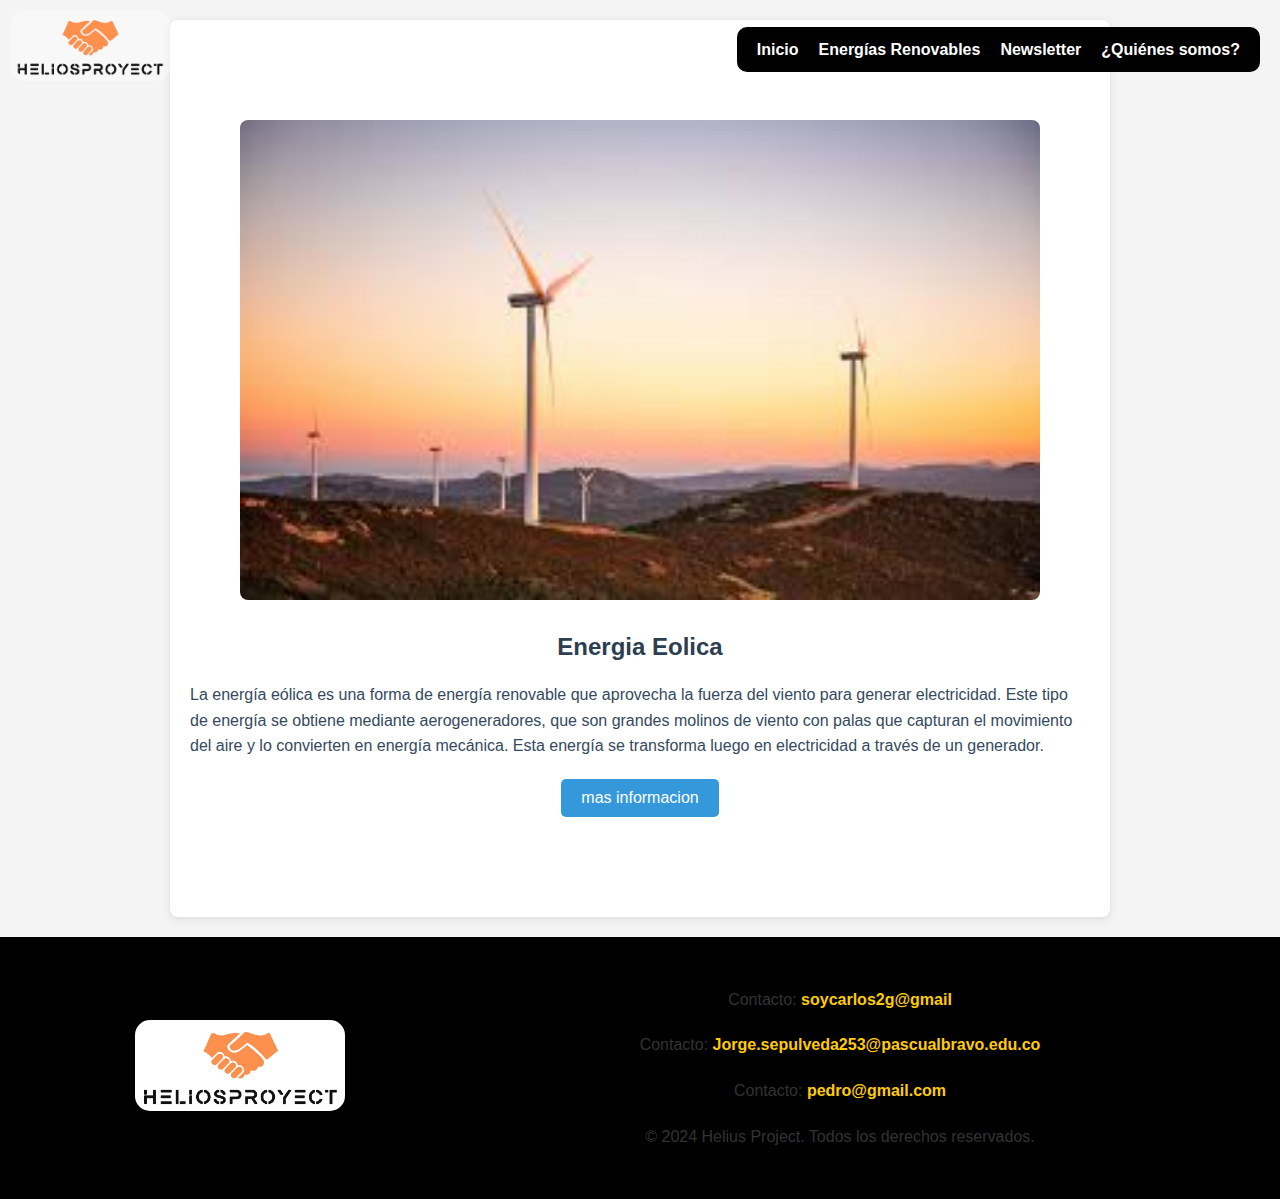
<file: paginas/Eolica.html>
<!DOCTYPE html>
<html lang="en">
<head>
    <meta charset="UTF-8">
    <meta name="viewport" content="width=device-width, initial-scale=1.0">
    <title>Helius Project</title>

    <link rel="stylesheet" href="../estilo.css">
    <link rel="stylesheet" href="../Eolica/css/eolica.css">
</head>
<body>

    <!-- HEADER -->
    <header class="header">
        <div class="logo">
            <img src="../imagenes/Logo.png" alt="Helius Project">
        </div>
        
        <nav class="navHeader">
            <ul>
                <li><a href="../index.html">Inicio</a></li>
                <li><a href="#">Energías Renovables</a>
                    <ul class="SubMenu">
                        <li><a href="Solar.html">Solar</a></li>
                        <li><a href="Eolica.html">Eólica</a></li>
                        <li><a href="Hidrica.html">Hídrica</a></li>
                    </ul>
                </li>
                <li><a href="newsletter.html">Newsletter</a></li>
                <li><a href="Somos.html">¿Quiénes somos?</a></li>
            </ul>
        </nav>
    </header>

    <main>
        <div class="content-image">
            <img src="../Eolica/img/energiaeolica.jpg" alt="energiaeolica" width="800px" height="400px" >
        </div>
        <div class="content-text">
            <h2>Energia Eolica</h2>
            <p>La energía eólica es una forma de energía renovable que aprovecha la fuerza del viento para generar electricidad. Este tipo de energía se obtiene mediante aerogeneradores, que son grandes molinos de viento con palas que capturan el movimiento del aire y lo convierten en energía mecánica. Esta energía se transforma luego en electricidad a través de un generador.</p>
        </div>
        <div class="content-bottom">
            <button onclick="masinfo()">mas informacion</button>
        </div>

    <div id="adicional-info" class="hidden" >
        <div class="content-image">
            <img src="../Eolica/img/energiaeolica2.jpg" alt="energiaeolica2" width="800px" height="400px">
        </div>
        <div class="content-text">
            <h2>Ventajas</h2>
            <ol>
                <li>Renovable y Limpia: No se agota y no emite contaminantes al aire.</li>
                <li>Reducción de la Dependencia de Combustibles Fósiles: Disminuye la necesidad de combustibles fósiles, ayudando a mitigar el cambio climático.</li>
                <li>Costos Operativos Bajos: Una vez instalada, el costo de operar y mantener una turbina eólica es relativamente bajo.</li>
                <li>Generación de Empleo: La construcción y mantenimiento de parques eólicos crean empleos en las comunidades locales.</li>
                <li>Flexibilidad de Ubicación: Puede ser instalada tanto en tierra como en mar</li>
            </ol>
        </div>
        <div class="content-image">
            <img src="../Eolica/img/energiaeolica3.jpg" alt="energiaeolica3" width="800px" height="400px">
        </div>
        <div class="content-text">
            <h2>Desventajas</h2>
            <ol>
                <li>Intermitencia: La generación de electricidad depende de la velocidad del viento, que puede ser variable.</li>
                <li>Impacto Visual y Acústico: Las turbinas pueden afectar el paisaje y generar ruido, lo que puede ser una molestia para las comunidades cercanas.</li>
                <li>Impacto en la Fauna: Puede afectar aves y murciélagos que colisionan con las palas de las turbinas.</li>
                <li>Altos Costos Iniciales: La instalación de parques eólicos puede ser costosa y requiere una inversión inicial significativa.</li>
                <li>Uso de Terreno: Los parques eólicos pueden ocupar grandes áreas de terreno, afectando el uso de la tierra para otros fines.</li>
            </ol>
        </div>
        <div class="content-image">
            <img src="../Eolica/img/energiaeolica4.jpg" alt="energiaeolica4" width="800px" height="400px">
        </div>
        <div class="content-text">
            <h2>Resumen</h2>
            <p>La energía eólica es una forma de energía renovable que se genera utilizando aerogeneradores, que convierten la energía cinética del viento en electricidad. Es limpia, ya que no produce emisiones contaminantes durante su operación, y ayuda a reducir la dependencia de combustibles fósiles. Además, una vez instaladas, las turbinas eólicas tienen bajos costos de operación y mantenimiento, y pueden ser ubicadas tanto en tierra como en el mar.</p>
        </div>
    </div>
    </main>
    <script src="../Eolica/js/eolica.js"></script>

    <footer class="footer">
        <div class="footer-container">
            <div class="footer-logo">
                <img src="../imagenes/Logo.png" alt="Helius Project" class="footer-logo-img">
            </div>
    
            <div class="footer-contact">
                <p>Contacto: <a href="mailto:info@heliusproject.com">soycarlos2g@gmail</a></p>
                <p>Contacto: <a href="mailto:info@heliusproject.com">Jorge.sepulveda253@pascualbravo.edu.co</a></p>
                <p>Contacto: <a href="mailto:info@heliusproject.com">pedro@gmail.com</a></p>
                <p>&copy; 2024 Helius Project. Todos los derechos reservados.</p>
            </div>
        </div>
    </footer>    
</body>
</html>
</file>
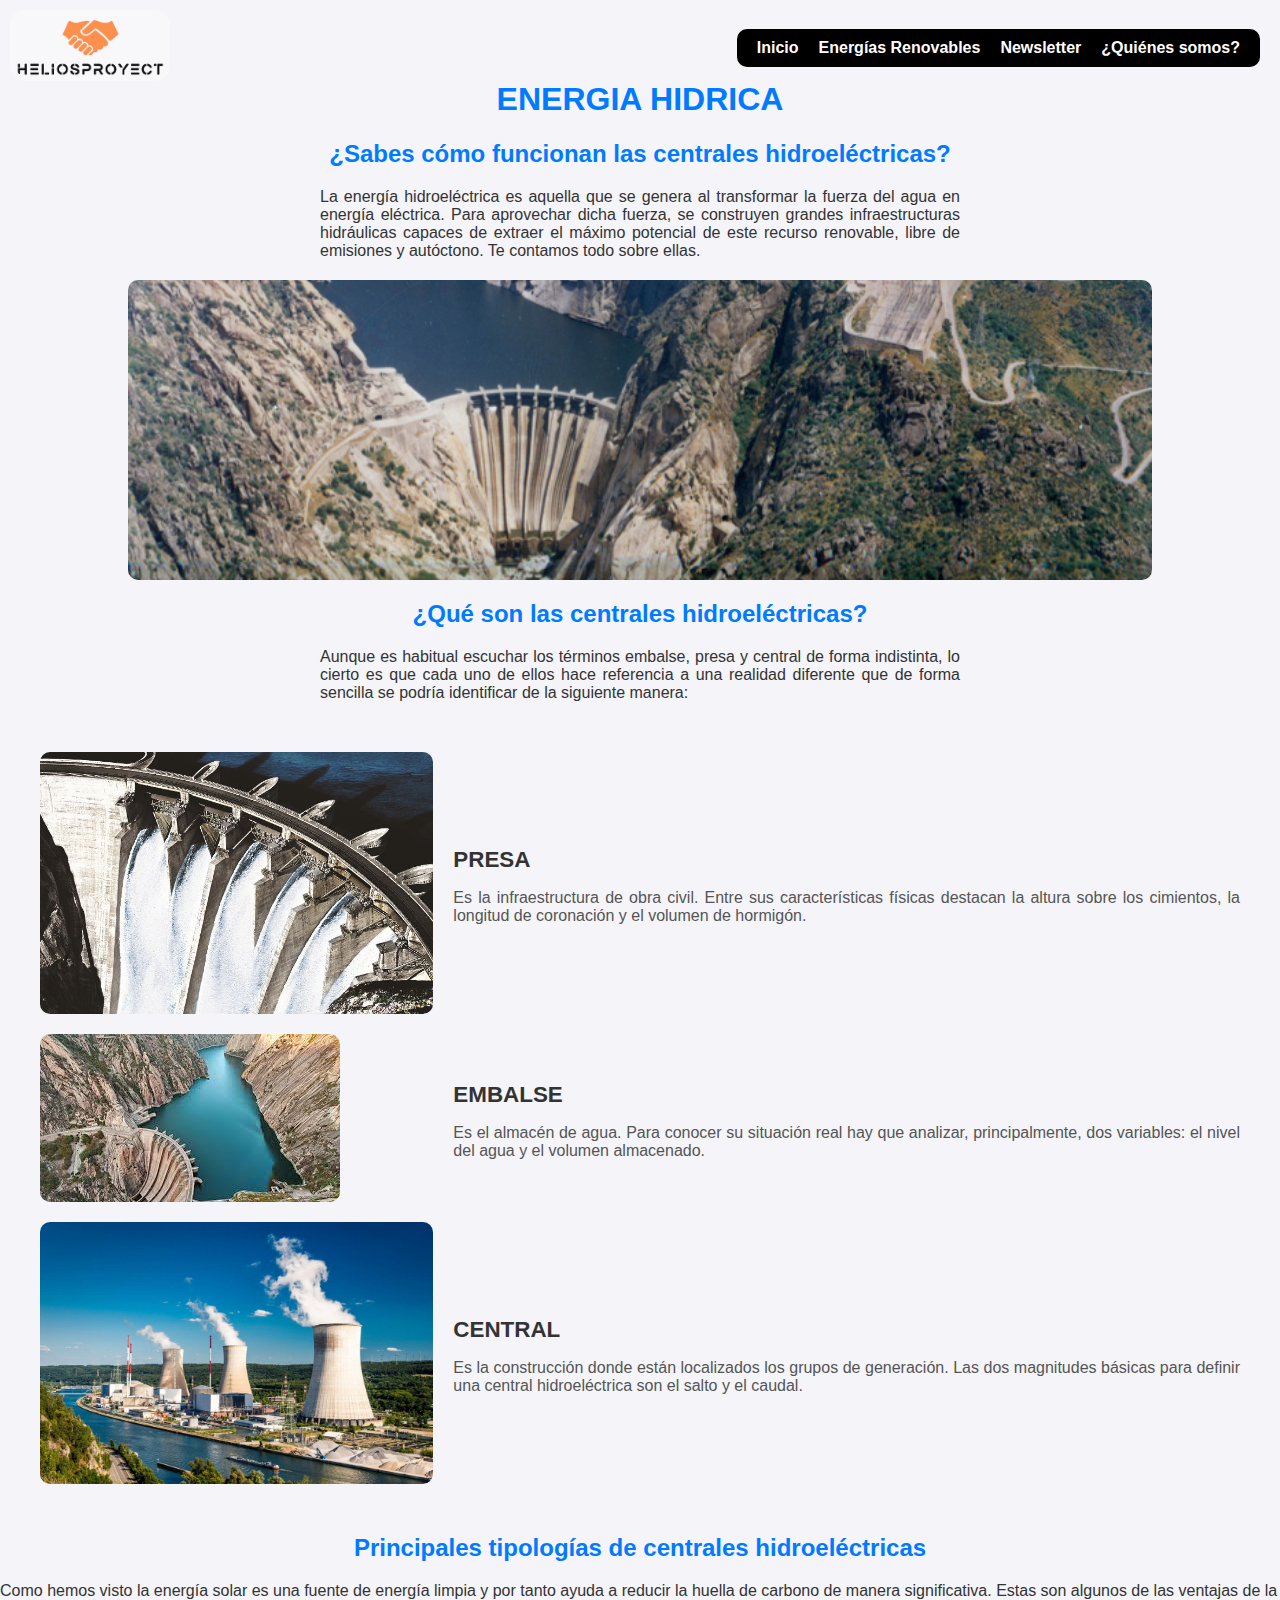
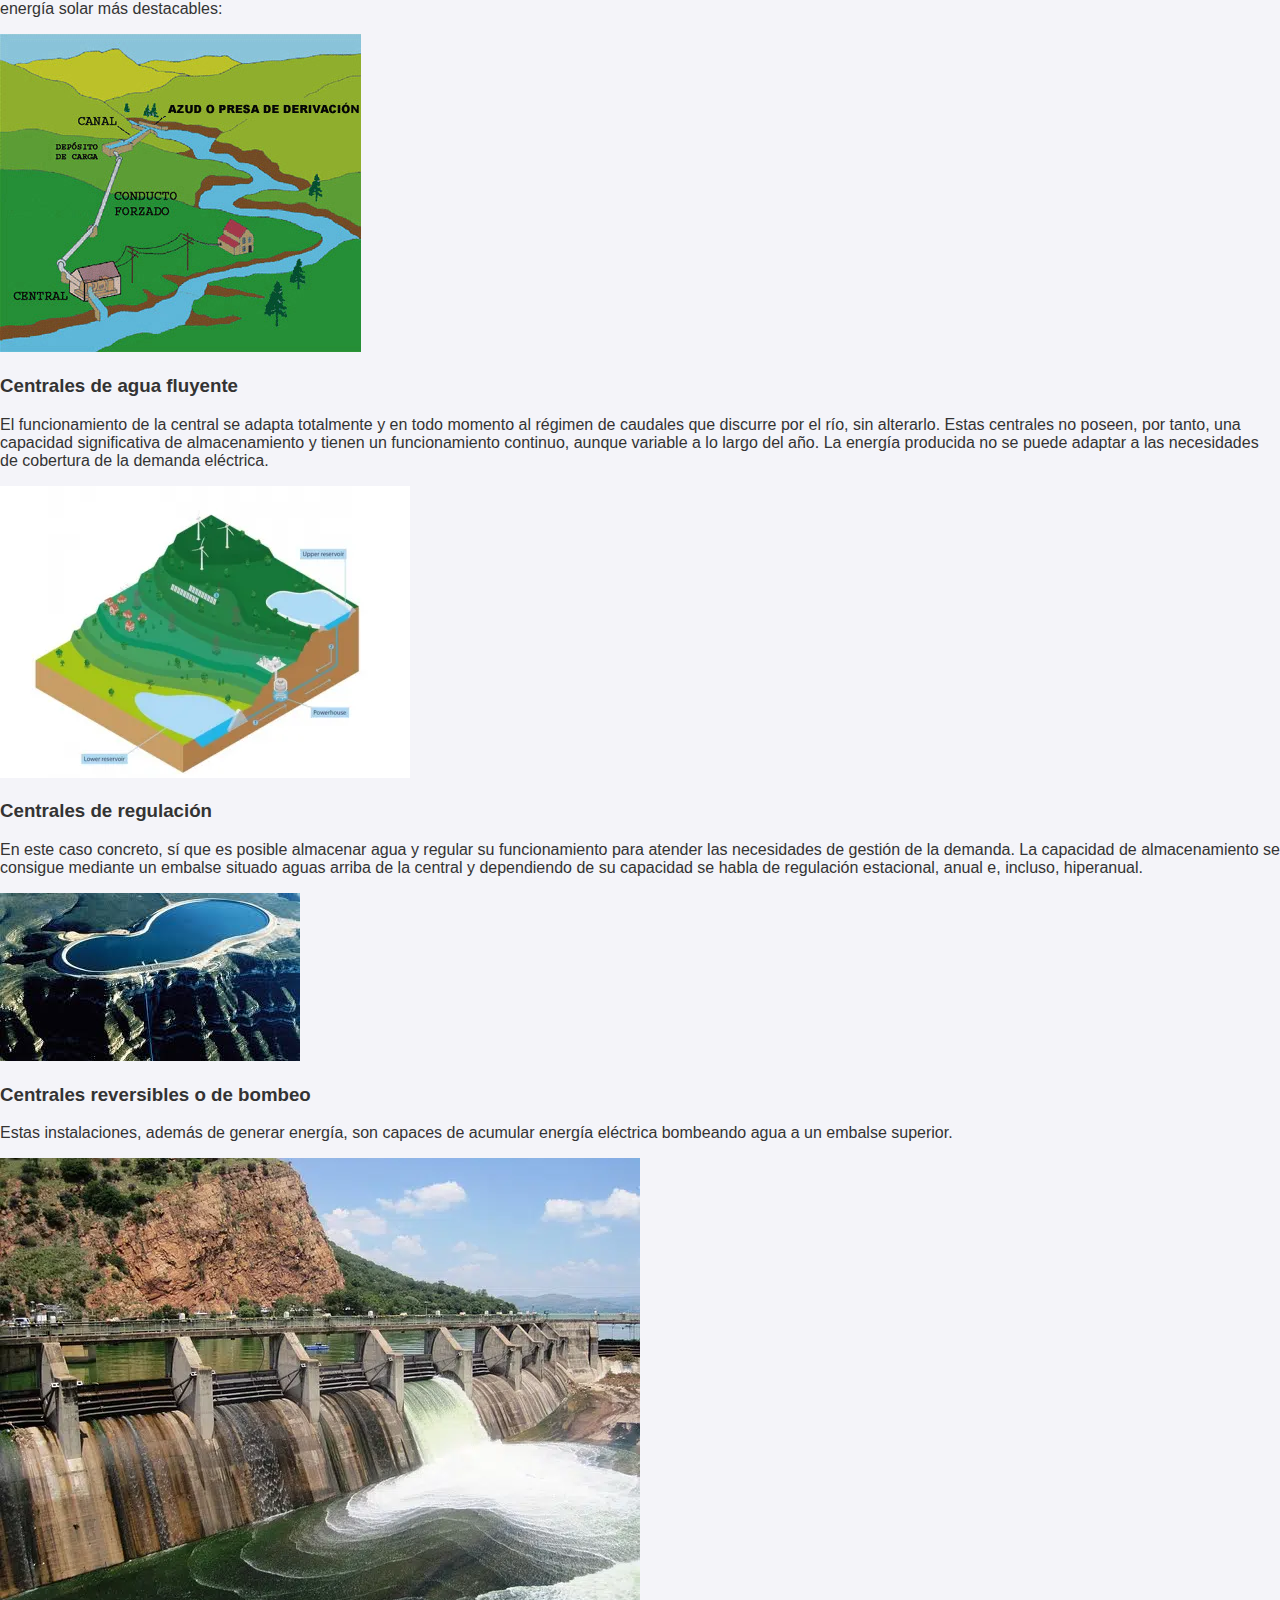
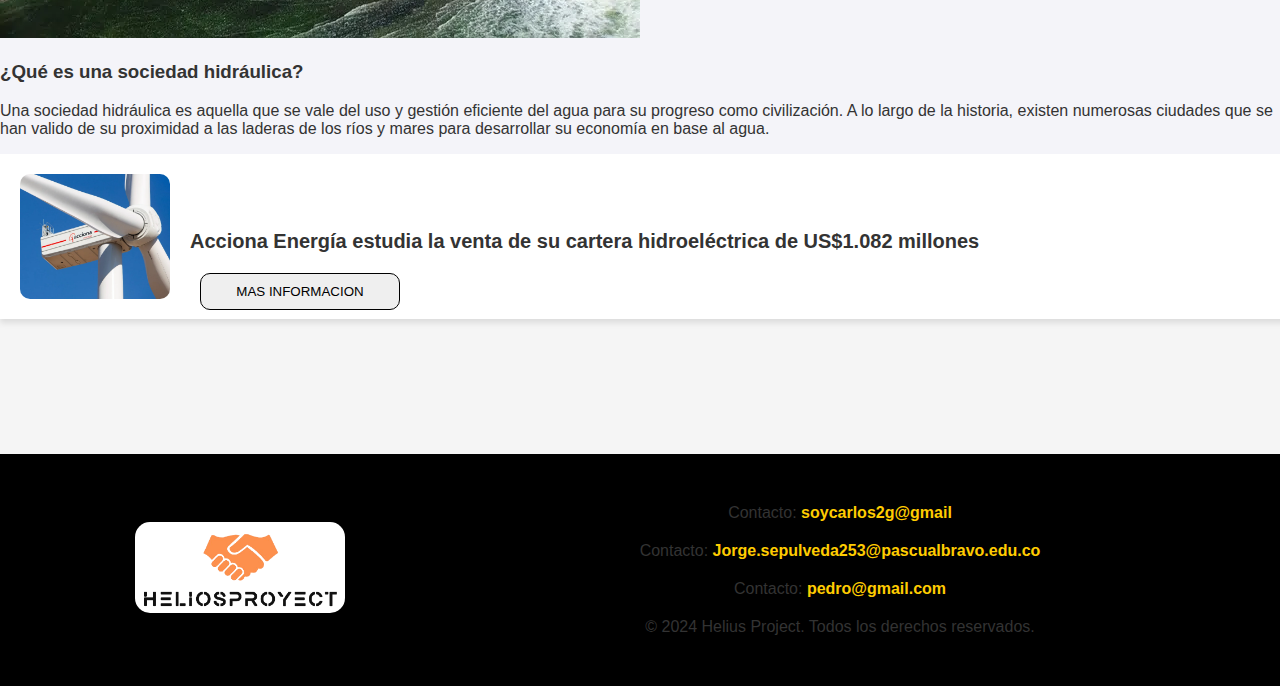
<file: paginas/Hidrica.html>
<!DOCTYPE html>
<html lang="en">
<head>
    <meta charset="UTF-8">
    <meta name="viewport" content="width=device-width, initial-scale=1.0">
    <title>Helius Project</title>

    <link rel="stylesheet" href="../styleSolar.css">
    <link rel="stylesheet" href="../estilo.css">
</head>
<body>

    <!-- HEADER -->
    <header class="header">
        <div class="logo">
            <img src="../imagenes/Logo.png" alt="Helius Project">
        </div>
        
        <nav class="navHeader">
            <ul>
                <li><a href="../index.html">Inicio</a></li>
                <li><a href="#">Energías Renovables</a>
                    <ul class="SubMenu">
                        <li><a href="Solar.html">Solar</a></li>
                        <li><a href="Eolica.html">Eólica</a></li>
                        <li><a href="Hidrica.html">Hídrica</a></li>
                    </ul>
                </li>
                <li><a href="newsletter.html">Newsletter</a></li>
                <li><a href="Somos.html">¿Quiénes somos?</a></li>
            </ul>
        </nav>
    </header>

    <main class="contenido">
        <div>
            <h1>ENERGIA HIDRICA</h1> <!--titlulo-->

            <h2>¿Sabes cómo funcionan las centrales hidroeléctricas?</h2> <!--subititulos-->
            

            <p class="principal">La energía hidroeléctrica es aquella que se genera al transformar la fuerza del agua en energía eléctrica. Para aprovechar dicha fuerza, se construyen grandes infraestructuras hidráulicas capaces de extraer el máximo potencial de este recurso renovable, libre de emisiones y autóctono. Te contamos todo sobre ellas.</p> <!--info-->
            <img class="imagenPrincipal" src="../imgHidrica/imagenPrincipal.jpg" alt=""> <!--imagen-->

            <h2>¿Qué son las centrales hidroeléctricas?</h2>
            <p class="principal">Aunque es habitual escuchar los términos embalse, presa y central de forma indistinta, lo cierto es que cada uno de ellos hace referencia a una realidad diferente que de forma sencilla se podría identificar de la siguiente manera:</p> <!--info-->

            <div class="tipos">
                <img class="imageneTipo" src="../imgHidrica/tipos/Presa.jpg" alt="">
                <div class="tipo">
                    <h3>PRESA </h3>
                <p>Es la infraestructura de obra civil. Entre sus características físicas destacan la altura sobre los cimientos, la longitud de coronación y el volumen de hormigón.</p>
                </div>

                <img class="imageneTipo" src="../imgHidrica/tipos/embalse2.jpg" alt="">
                <div class="tipo">
                    <h3>EMBALSE</h3>
                <P>Es el almacén de agua. Para conocer su situación real hay que analizar, principalmente, dos variables: el nivel del agua y el volumen almacenado.</P>
                
                </div>

                <img class="imageneTipo" src="../imgHidrica/tipos/central.jpg" alt="">
                <div class="tipo">
                    <h3>CENTRAL</h3>
                    <P>Es la construcción donde están localizados los grupos de generación. Las dos magnitudes básicas para definir una central hidroeléctrica son el salto y el caudal.</P>
                    
                </div>

            </div>

            <H2>Principales tipologías de centrales hidroeléctricas</H2>
                
            <P>Como hemos visto la energía solar es una fuente de energía limpia y por tanto ayuda a reducir la huella de carbono de manera significativa. Estas son algunos de las ventajas de la energía solar más destacables:</P>
            
            
            <div class="tipologias">
                <img class="imagentipologia" src="../imgHidrica/tipologia/agua.jpg" alt="">
                <div class="tipologia">
                    <h3>Centrales de agua fluyente</h3>
                <p>El funcionamiento de la central se adapta totalmente y en todo momento al régimen de caudales que discurre por el río, sin alterarlo. Estas centrales no poseen, por tanto, una capacidad significativa de almacenamiento y tienen un funcionamiento continuo, aunque variable a lo largo del año. La energía producida no se puede adaptar a las necesidades de cobertura de la demanda eléctrica.
                </p>
                </div>

                <img class="imagentipologia" src="../imgHidrica/tipologia/regulacion.webp" alt="">
                <div class="tipologia">
                    <h3>Centrales de regulación</h3>
                <P>En este caso concreto, sí que es posible almacenar agua y regular su funcionamiento para atender las necesidades de gestión de la demanda. La capacidad de almacenamiento se consigue mediante un embalse situado aguas arriba de la central y dependiendo de su capacidad se habla de regulación estacional, anual e, incluso, hiperanual.</P>
                </div>

                <img class="imagentipologia" src="../imgHidrica/tipologia/bombeo.jpg" alt="">
                <div class="tipologia">
                    <h3>Centrales reversibles o de bombeo</h3>
                    <P>Estas instalaciones, además de generar energía, son capaces de acumular energía eléctrica bombeando agua a un embalse superior.</P>     
                </div>

                <img class="imagentipologia" src="../imgHidrica/tipologia/sociedad.webp" alt="">
                <div class="tipologia">
                    <h3>¿Qué es una sociedad hidráulica?</h3>
                    <P>Una sociedad hidráulica es aquella que se vale del uso y gestión eficiente del agua para su progreso como civilización. A lo largo de la historia, existen numerosas ciudades que se han valido de su proximidad a las laderas de los ríos y mares para desarrollar su economía en base al agua.</P>     
                </div>



                <div class="news-slider">
                    <div class="slider-wrapper">
                        <!-- Noticia 1 -->
                        <div class="news-item">
                            <img src="../imgHidrica/noticias/noticia2.webp" alt="Noticia 1">
                            <div class="news-content">
                                <h3>Acciona Energía estudia la venta de su cartera hidroeléctrica de US$1.082 millones</h3>
                                <button id="openButton">MAS INFORMACION</button>
                                <script>
                                    document.getElementById("openButton").addEventListener("click", () => {window.open("https://www.larepublica.co/globoeconomia/acciona-energia-estudia-la-venta-de-su-cartera-hidroelectrica-de-us-1-082-millones-3978298", "_blank");

                                    });
                                </script>
                            </div>
                        </div>
                        <!-- Noticia 2 -->
                        <div class="news-item">
                            <img src="../imgHidrica/noticias/noticia3.webp" alt="Noticia 2">
                            <div class="news-content">
                                <h3>EPM proyecta que el embalse de Guatapé subirá a 65% en el inicio del próximo año</h3>
                                <button id="openButton1">MAS INFORMACION</button>
                                <script>
                                    document.getElementById("openButton1").addEventListener("click", () => {window.open("https://www.larepublica.co/empresas/epm-proyecta-que-el-embalse-de-guatape-subira-a-65-en-el-inicio-del-proximo-ano-3973505", "_blank");     
                                    });
                                </script>
                            </div>
                        </div>
                        <!-- Noticia 3 -->
                        <div class="news-item">
                            <img src="../imgHidrica/noticias/noticia1.webp" alt="Noticia 3">
                            <div class="news-content">
                                <h3>El Gobierno de Argentina avanza con la privatización de las represas del Comahue</h3>
                                <button id="openButton3">MAS INFORMACION</button>
                                <script>
                                    document.getElementById("openButton3").addEventListener("click", () => {window.open("https://www.larepublica.co/globoeconomia/el-gobierno-de-argentina-avanza-con-la-privatizacion-de-las-represas-del-comahue-3973271", "_blank");
                                    });
                                </script>
                            </div>
                        </div>
                        <!-- Noticia 4 -->
                        <div class="news-item">
                            <img src="../imgHidrica/noticias/noticia4.webp" alt="Noticia 4">
                            <div class="news-content">
                                <h3>Se suspende la exportación de energía eléctrica a Ecuador por bajo nivel de embalses</h3>
                                <button id="openButton4">MAS INFORMACION</button>
                                <script>
                                    document.getElementById("openButton4").addEventListener("click", () => {window.open("https://www.larepublica.co/economia/se-suspende-la-exportacion-de-energia-electrica-a-ecuador-por-bajo-nivel-de-embalses-3965404", "_blank");
                                    });
                                </script>
                            </div>
                        </div>
                    </div>
                </div>
            </div>
        </div>
        <script src="../appSolar.js"></script>
    </main>

    <footer class="footer">
        <div class="footer-container">
            <div class="footer-logo">
                <img src="../imagenes/Logo.png" alt="Helius Project" class="footer-logo-img">
            </div>
    
            <div class="footer-contact">
                <p>Contacto: <a href="mailto:info@heliusproject.com">soycarlos2g@gmail</a></p>
                <p>Contacto: <a href="mailto:info@heliusproject.com">Jorge.sepulveda253@pascualbravo.edu.co</a></p>
                <p>Contacto: <a href="mailto:info@heliusproject.com">pedro@gmail.com</a></p>
                <p>&copy; 2024 Helius Project. Todos los derechos reservados.</p>
            </div>
        </div>
    </footer>    
</body>
</html>
</file>
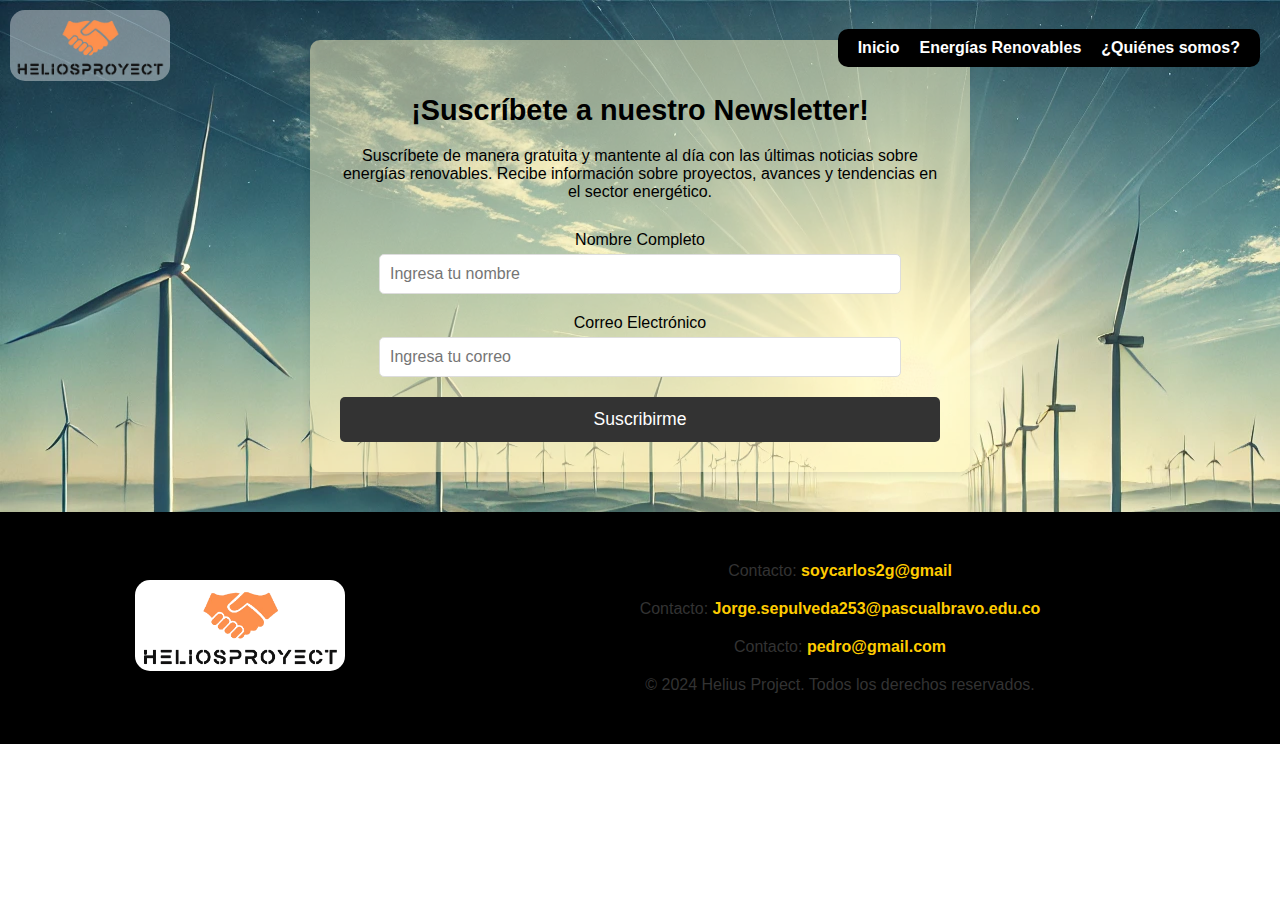
<file: paginas/newsletter.html>
<!DOCTYPE html>
<html lang="es">
<head>
    <meta charset="UTF-8">
    <meta name="viewport" content="width=device-width, initial-scale=1.0">
    <title>Newsletter | Helius Project</title>
    <link rel="stylesheet" href="../estilo.css">

</head>
<body>

    <!-- HEADER -->
    <header class="header">
        <div class="logo">
            <img src="../imagenes/Logo.png" alt="Helius Project">
        </div>
        <nav class="navHeader">
            <ul>
                <li><a href="../index.html">Inicio</a></li>
                <li><a href="#">Energías Renovables</a>
                    <ul class="SubMenu">
                        <li><a href="Solar.html">Solar</a></li>
                        <li><a href="Eolica.html">Eólica</a></li>
                        <li><a href="Hidrica.html">Hídrica</a></li>
                    </ul>
                </li>
                <li><a href="Somos.html">¿Quiénes somos?</a></li>
            </ul>
        </nav>
    </header>

        <!-- SECCIÓN DEL FORMULARIO DE SUSCRIPCIÓN -->
    <section class="newsletter-section">
        <div class="newsletter-container">
            <h2>¡Suscríbete a nuestro Newsletter!</h2>
            <p>Suscríbete de manera gratuita y mantente al día con las últimas noticias sobre energías renovables. Recibe información sobre proyectos, avances y tendencias en el sector energético.</p>

            <form id="newsletterForm" action="#" method="POST" class="newsletter-form">
                <div class="form-group">
                    <label for="nombre">Nombre Completo</label>
                    <input type="text" id="nombre" name="nombre" placeholder="Ingresa tu nombre" required>
                </div>

                <div class="form-group">
                    <label for="correo">Correo Electrónico</label>
                    <input type="email" id="correo" name="correo" placeholder="Ingresa tu correo" required>
                </div>

                <button type="submit" class="submit-btn">Suscribirme</button>
            </form>
        </div>
    </section>

    <script>
    // Script para mostrar el alert de "Registro exitoso" al hacer clic en el botón
    document.getElementById('newsletterForm').addEventListener('submit', function(event) {
        // Prevenir que el formulario se envíe
        event.preventDefault();

        // Mostrar el mensaje de alerta
        alert("¡Registro exitoso!");

        // Si deseas que se borren los campos del formulario después del registro, puedes agregar estas líneas:
        document.getElementById('nombre').value = '';
        document.getElementById('correo').value = '';
    });
    </script>

    <footer class="footer">
        <div class="footer-container">
            <div class="footer-logo">
                <img src="../imagenes/Logo.png" alt="Helius Project" class="footer-logo-img">
            </div>
    
            <div class="footer-contact">
                <p>Contacto: <a href="mailto:info@heliusproject.com">soycarlos2g@gmail</a></p>
                <p>Contacto: <a href="mailto:info@heliusproject.com">Jorge.sepulveda253@pascualbravo.edu.co</a></p>
                <p>Contacto: <a href="mailto:info@heliusproject.com">pedro@gmail.com</a></p>
                <p>&copy; 2024 Helius Project. Todos los derechos reservados.</p>
            </div>
        </div>
    </footer>

</body>
</html>
</file>
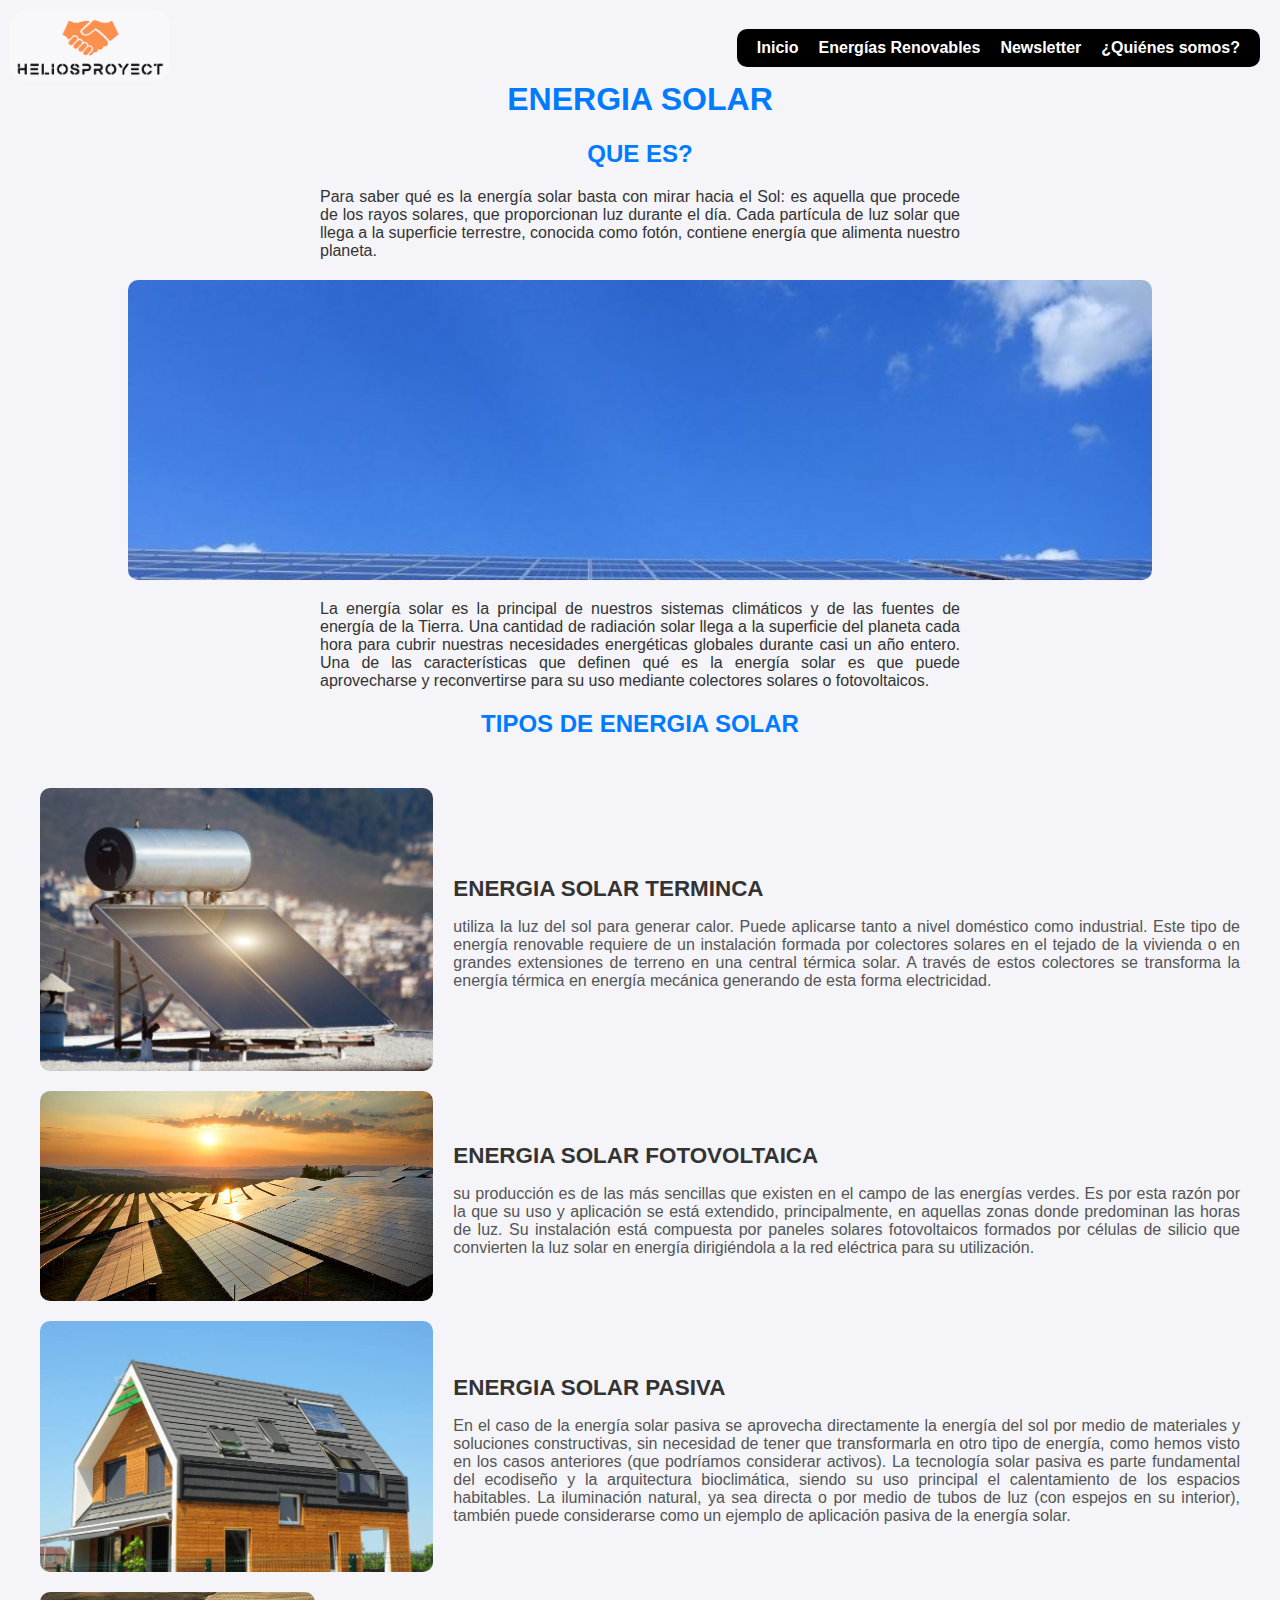
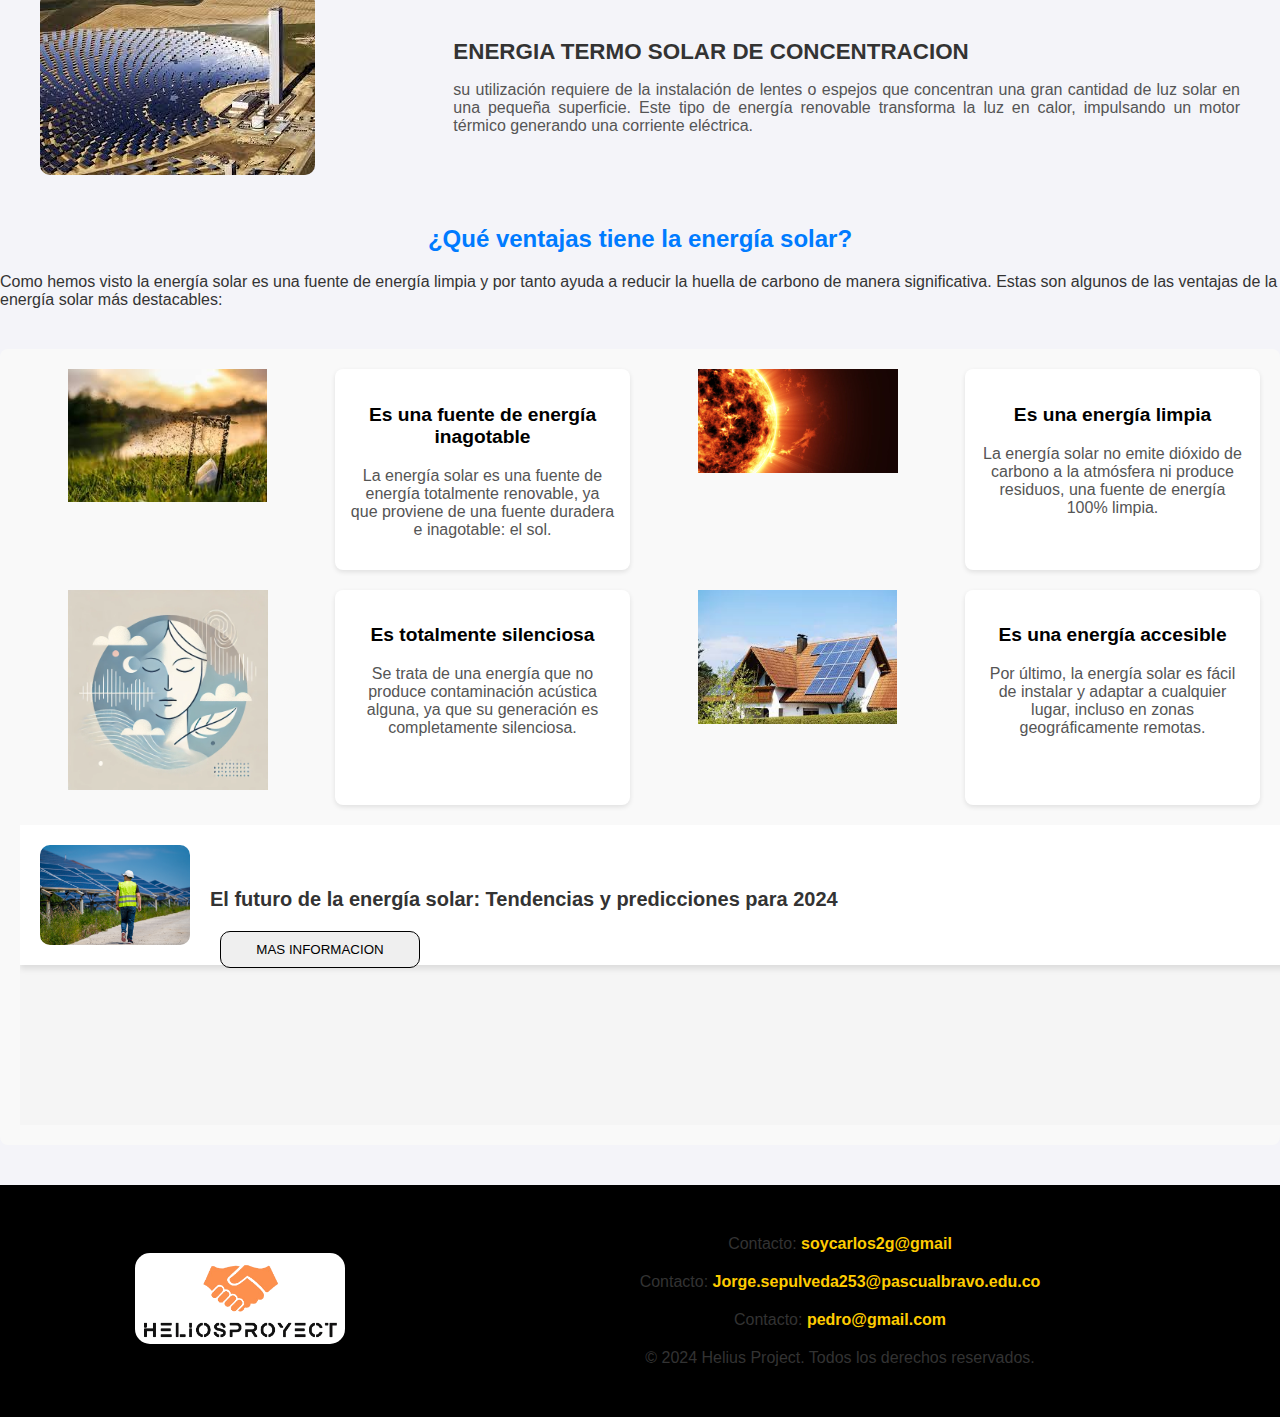
<file: paginas/Solar.html>
<!DOCTYPE html>
<html lang="en">
<head>
    <meta charset="UTF-8">
    <meta name="viewport" content="width=device-width, initial-scale=1.0">
    <title>Helius Project</title>

    <link rel="stylesheet" href="../styleSolar.css">
    <link rel="stylesheet" href="../estilo.css">
</head>
<body>

    <!-- HEADER -->
    <header class="header">
        <div class="logo">
            <img src="../imagenes/Logo.png" alt="Helius Project">
        </div>
        
        <nav class="navHeader">
            <ul>
                <li><a href="../index.html">Inicio</a></li>
                <li><a href="#">Energías Renovables</a>
                    <ul class="SubMenu">
                        <li><a href="Solar.html">Solar</a></li>
                        <li><a href="Eolica.html">Eólica</a></li>
                        <li><a href="Hidrica.html">Hídrica</a></li>
                    </ul>
                </li>
                <li><a href="newsletter.html">Newsletter</a></li>
                <li><a href="Somos.html">¿Quiénes somos?</a></li>
            </ul>
        </nav>
    </header>

    <main class="contenido">
        <div>
            <h1>ENERGIA SOLAR</h1> <!--titlulo-->

            <h2>QUE ES?</h2> <!--subititulos-->
            

            <p class="principal">Para saber qué es la energía solar basta con mirar hacia el Sol: es aquella que procede de los rayos solares, que proporcionan luz durante el día. Cada partícula de luz solar que llega a la superficie terrestre, conocida como fotón, contiene energía que alimenta nuestro planeta.</p> <!--info-->
            <img class="imagenPrincipal" src="../imgSolar/imagenprincipla.jpg" alt=""> <!--imagen-->

            <p class="principal">La energía solar es la principal de nuestros sistemas climáticos y de las fuentes de energía de la Tierra. Una cantidad de radiación solar llega a la superficie del planeta cada hora para cubrir nuestras necesidades energéticas globales durante casi un año entero. Una de las características que definen qué es la energía solar es que puede aprovecharse y reconvertirse para su uso mediante colectores solares o fotovoltaicos.</p> <!--info-->

            <h2> TIPOS DE ENERGIA SOLAR</h2>
            <div class="tipos">
                <img class="imageneTipo" src="../imgSolar/tipos/termica.jpg" alt="">
                <div class="tipo">
                    <h3>ENERGIA SOLAR TERMINCA</h3>
                <p>utiliza la luz del sol para generar calor. Puede aplicarse tanto a nivel doméstico como industrial. Este tipo de energía renovable requiere de un instalación formada por colectores solares en el tejado de la vivienda o en grandes extensiones de terreno en una central térmica solar. A través de estos colectores se transforma la energía térmica en energía mecánica generando de esta forma electricidad.</p>
                
                </div>

                <img class="imageneTipo" src="../imgSolar/tipos/fotovoltaica.jpg" alt="">
                <div class="tipo">
                    <h3>ENERGIA SOLAR FOTOVOLTAICA</h3>
                <P>su producción es de las más sencillas que existen en el campo de las energías verdes. Es por esta razón por la que su uso y aplicación se está extendido, principalmente, en aquellas zonas donde predominan las horas de luz. Su instalación está compuesta por paneles solares fotovoltaicos formados por células de silicio que convierten la luz solar en energía dirigiéndola a la red eléctrica para su utilización.</P>
                
                </div>

                <img class="imageneTipo" src="../imgSolar/tipos/pasiva.jpg" alt="">
                <div class="tipo">
                    <h3>ENERGIA SOLAR PASIVA</h3>
                    <P>En el caso de la energía solar pasiva se aprovecha directamente la energía del sol por medio de materiales y soluciones constructivas, sin necesidad de tener que transformarla en otro tipo de energía, como hemos visto en los casos anteriores (que podríamos considerar activos). La tecnología solar pasiva es parte fundamental del ecodiseño y la arquitectura bioclimática, siendo su uso principal el calentamiento de los espacios habitables. La iluminación natural, ya sea directa o por medio de tubos de luz (con espejos en su interior), también puede considerarse como un ejemplo de aplicación pasiva de la energía solar.</P>
                    
                </div>

                <img class="imageneTipo" src="../imgSolar/tipos/termosolar.jpg" alt="">
                <div class="tipo">
                    <h3>ENERGIA TERMO SOLAR DE CONCENTRACION</h3>
                <P>su utilización requiere de la instalación de lentes o espejos que concentran una gran cantidad de luz solar en una pequeña superficie. Este tipo de energía renovable transforma la luz en calor, impulsando un motor térmico generando una corriente eléctrica.</P> 

                </div>

                
            </div>

            <H2>¿Qué ventajas tiene la energía solar?</H2>
                
            <P>Como hemos visto la energía solar es una fuente de energía limpia y por tanto ayuda a reducir la huella de carbono de manera significativa. Estas son algunos de las ventajas de la energía solar más destacables:</P>
            
            
            <div class="ventajas">
                <img class="imagenVentaja" src="../imgSolar/ventajas/reloj.jpg" alt="">
                <div class="ventaja">
                    <h3>Es una fuente de energía inagotable</h3>
                <p>La energía solar es una fuente de energía totalmente renovable, ya que proviene de una fuente duradera e inagotable: el sol.
                </p>
                </div>

                <img class="imagenVentaja" src="../imgSolar/ventajas/sol.jpg" alt="">
                <div class="ventaja">
                    <h3>Es una energía limpia</h3>
                <P>La energía solar no emite dióxido de carbono a la atmósfera ni produce residuos,  una fuente de energía 100% limpia.</P>
                </div>

                <img class="imagenVentaja" src="../imgSolar/ventajas/silencio2.webp" alt="">
                <div class="ventaja">
                    <h3>Es totalmente silenciosa</h3>
                    <P>Se trata de una energía que no produce contaminación acústica alguna, ya que su generación es completamente silenciosa.</P>     
                </div>

                <img class="imagenVentaja" src="../imgSolar/ventajas/acceso.jpg" alt="">
                <div class="ventaja">
                    <h3>Es una energía accesible</h3>
                <P>Por último, la energía solar es fácil de instalar y adaptar a cualquier lugar, incluso en zonas geográficamente remotas.</P> 
                </div>

                <div class="news-slider">
                    <div class="slider-wrapper">
                        <!-- Noticia 1 -->
                        <div class="news-item">
                            <img src="../imgSolar/noticias/noticia1.png" alt="Noticia 1">
                            <div class="news-content">
                                <h3>El futuro de la energía solar: Tendencias y predicciones para 2024</h3>
                                <button id="openButton">MAS INFORMACION</button>
                                <script>
                                    document.getElementById("openButton").addEventListener("click", () => {window.open("https://nostresol.com/el-futuro-de-la-energia-solar-tendencias-y-predicciones-para-2024/", "_blank");

                                    });
                                </script>
                            </div>
                        </div>
                        <!-- Noticia 2 -->
                        <div class="news-item">
                            <img src="../imgSolar/noticias/noticia2.webp" alt="Noticia 2">
                            <div class="news-content">
                                <h3>El futuro de la energía solar fotovoltaica en Colombia en el 2024</h3>
                                <button id="openButton1">MAS INFORMACION</button>
                                <script>
                                    document.getElementById("openButton1").addEventListener("click", () => {window.open("https://latam.apsystems.com/energia-fotovoltaica-en-colombia-el-futuro-es-ahora/", "_blank");     
                                    });
                                </script>
                            </div>
                        </div>
                        <!-- Noticia 3 -->
                        <div class="news-item">
                            <img src="../imgSolar/noticias/noticia3.webp" alt="Noticia 3">
                            <div class="news-content">
                                <h3> Panorama de los proyectos de energía solar en Colombia</h3>
                                <button id="openButton3">MAS INFORMACION</button>
                                <script>
                                    document.getElementById("openButton3").addEventListener("click", () => {window.open("https://www.solmic.co/panorama-de-los-proyectos-de-energia-solar-en-colombia", "_blank");
                                    });
                                </script>
                            </div>
                        </div>
                        <!-- Noticia 4 -->
                        <div class="news-item">
                            <img src="../imgSolar/noticias/noticia4.webp" alt="Noticia 4">
                            <div class="news-content">
                                <h3>Cambios que la energía solar fotovoltaica puede provocar en el futuro</h3>
                                <button id="openButton4">MAS INFORMACION</button>
                                <script>
                                    document.getElementById("openButton4").addEventListener("click", () => {window.open("https://powen.es/futuro-energia-solar-fotovoltaica/", "_blank");
                                    });
                                </script>
                            </div>
                        </div>
                    </div>
                </div>
                
        </div>

        <script src="../appSolar.js"></script>
       
    </main>

    <footer class="footer">
        <div class="footer-container">
            <div class="footer-logo">
                <img src="../imagenes/Logo.png" alt="Helius Project" class="footer-logo-img">
            </div>
    
            <div class="footer-contact">
                <p>Contacto: <a href="mailto:info@heliusproject.com">soycarlos2g@gmail</a></p>
                <p>Contacto: <a href="mailto:info@heliusproject.com">Jorge.sepulveda253@pascualbravo.edu.co</a></p>
                <p>Contacto: <a href="mailto:info@heliusproject.com">pedro@gmail.com</a></p>
                <p>&copy; 2024 Helius Project. Todos los derechos reservados.</p>
            </div>
        </div>
    </footer>  
</body>
</html>
</file>
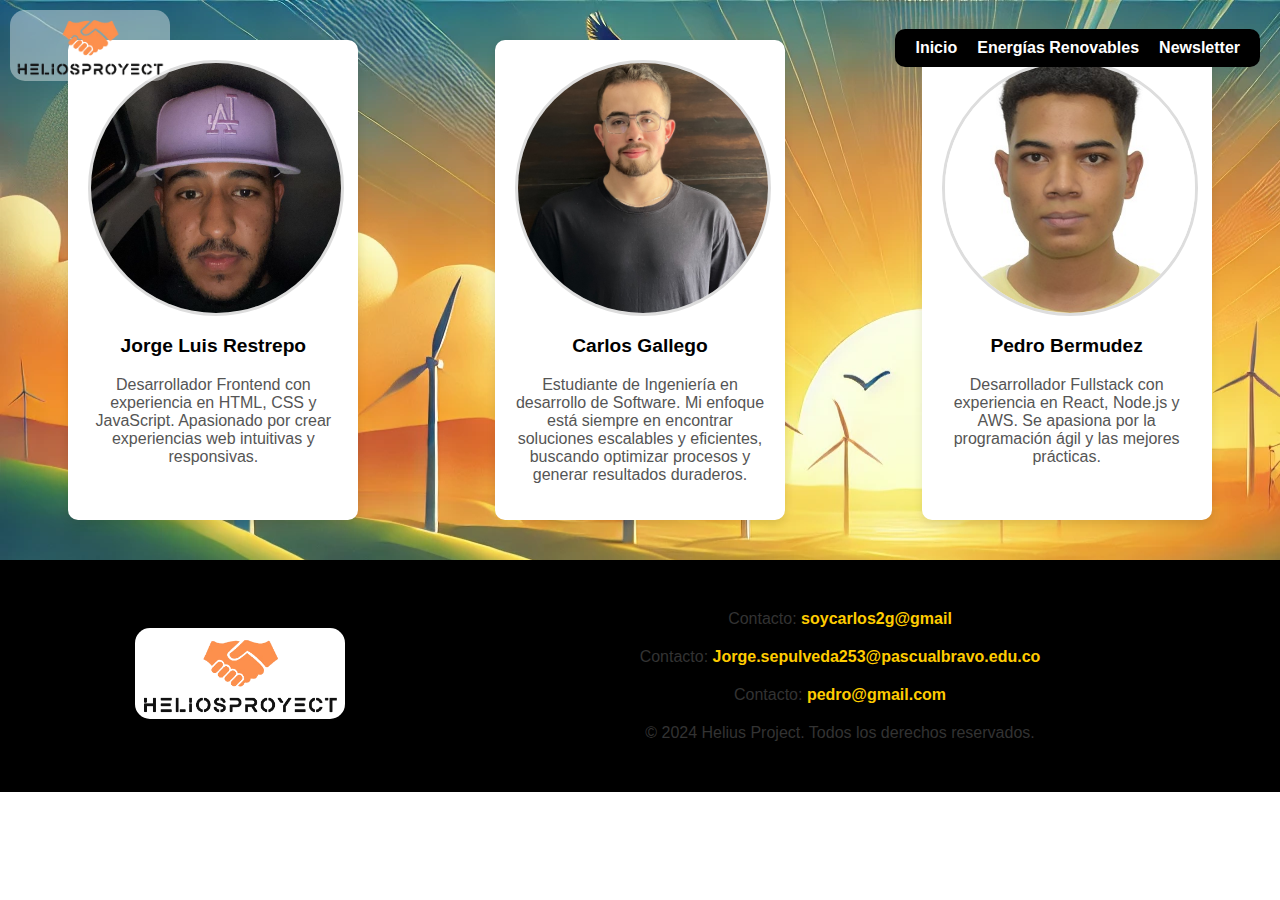
<file: paginas/Somos.html>
<!DOCTYPE html>
<html lang="es">
<head>
    <meta charset="UTF-8">
    <meta name="viewport" content="width=device-width, initial-scale=1.0">
    <title>¿Quiénes Somos? | Helius Project</title>
    <link rel="stylesheet" href="../estilo.css">
</head>
<body>
    <!-- HEADER -->
    <header class="header">
        <div class="logo">
            <img src="../imagenes/Logo.png" alt="Helius Project">
        </div>
        <nav class="navHeader">
            <ul>
                <li><a href="../index.html">Inicio</a></li>
                <li><a href="#">Energías Renovables</a>
                    <ul class="SubMenu">
                        <li><a href="Solar.html">Solar</a></li>
                        <li><a href="Eolica.html">Eólica</a></li>
                        <li><a href="Hidrica.html">Hídrica</a></li>
                    </ul>
                </li>
                <li><a href="newsletter.html">Newsletter</a></li>
            </ul>
        </nav>
    </header>

    <!-- SECCIÓN ¿QUIÉNES SOMOS? -->
    <section class="team-section">
        <div class="team-container">
            <!-- Desarrollador 1 -->
            <div class="team-member">
                <div class="member-photo">
                    <img src="../imagenes/jorge.jpg" alt="Desarrollador 1">
                </div>
                <div class="member-info">
                    <h3>Jorge Luis Restrepo</h3>
                    <p>Desarrollador Frontend con experiencia en HTML, CSS y JavaScript. Apasionado por crear experiencias web intuitivas y responsivas.</p>
                </div>
            </div>

            <!-- Desarrollador 2 -->
            <div class="team-member">
                <div class="member-photo">
                    <img src="../imagenes/carlos.jpg" alt="Desarrollador 2">

                </div>
                <div class="member-info">
                    <h3>Carlos Gallego</h3>
                    <p>Estudiante de Ingeniería en desarrollo de Software. Mi enfoque está siempre en encontrar soluciones escalables y eficientes, buscando optimizar procesos y generar resultados duraderos.</p>
                </div>
            </div>

            <!-- Desarrollador 3 -->
            <div class="team-member">
                <div class="member-photo">
                    <img src="../imagenes/pedro.jpg" alt="Desarrollador 3">
                </div>
                <div class="member-info">
                    <h3>Pedro Bermudez</h3>
                    <p>Desarrollador Fullstack con experiencia en React, Node.js y AWS. Se apasiona por la programación ágil y las mejores prácticas.</p>
                </div>
            </div>
        </div>
    </section>

    <footer class="footer">
        <div class="footer-container">
            <div class="footer-logo">
                <img src="../imagenes/Logo.png" alt="Helius Project" class="footer-logo-img">
            </div>
    
            <div class="footer-contact">
                <p>Contacto: <a href="mailto:info@heliusproject.com">soycarlos2g@gmail</a></p>
                <p>Contacto: <a href="mailto:info@heliusproject.com">Jorge.sepulveda253@pascualbravo.edu.co</a></p>
                <p>Contacto: <a href="mailto:info@heliusproject.com">pedro@gmail.com</a></p>
                <p>&copy; 2024 Helius Project. Todos los derechos reservados.</p>
            </div>
        </div>
    </footer>  
</body>
</html>
</file>
<file: estilo.css>
/* =========================================
   1. GENERAL STYLES
   ========================================= */

/* Establece márgenes y paddings generales, y define la altura del body */
body {
    margin: 0;
    padding: 0;
    overflow-x: hidden;
    height: 100vh;
    font-family: Arial, sans-serif;
}

/* Centra los encabezados h2 */
h2 {
    text-align: center;
}

/* Estilo general para los párrafos */
p {
    font-size: 1em;
    color: #333;
}

/* =========================================
   2. HEADER
   ========================================= */

/* Estilos para el encabezado fijo */
.header {
    position: fixed;
    top: 0;
    width: 100%;
    display: flex;
    justify-content: space-between;
    align-items: center;
    padding: 10px 0;
    background-color: rgba(255, 255, 255, 0); /* Fondo semitransparente para mejor visibilidad */
    z-index: 10;
}

/* Estilos para el logotipo */
.logo img {
    width: 150px; /* Ancho fijo para mejor escalabilidad */
    height: auto;
    padding: 5px;
    margin-left: 10px;
    background-color: rgba(255, 255, 255, 0.4);
    border-radius: 15px;
}

/* =========================================
   3. MENU PRINCIPAL
   ========================================= */

/* Lista del menú principal */
.navHeader ul {
    list-style-type: none;
    display: flex;
    margin-right: 20px;
    background-color: black;
    padding: 10px;
    border-radius: 10px;
    position: relative;
}

/* Estilos para los enlaces del menú */
.navHeader a {
    color: white;
    padding: 10px;
    text-decoration: none;
    font-weight: bold;
    transition: color 0.3s;
}

/* Cambio de color al pasar el cursor */
.navHeader a:hover {
    color: #ffcc00;
}

/* =========================================
   4. SUBMENÚ
   ========================================= */

/* Posicionamiento relativo para los elementos del submenú */
.navHeader ul li {
    position: relative;
}

/* Estilos para el submenú oculto inicialmente */
.navHeader ul li .SubMenu {
    display: none;
    position: absolute;
    top: 100%;
    left: 0;
    background-color: rgba(51, 51, 51, 0.9); /* Fondo semitransparente */
    min-width: 200px;
    border-radius: 5px;
    padding: 0;
    z-index: 1;
}

/* Muestra el submenú al pasar el cursor */
.navHeader ul li:hover .SubMenu {
    display: block;
}

/* Estilos para los ítems del submenú */
.navHeader ul li .SubMenu li {
    display: block;
}

/* Estilos para los enlaces del submenú */
.navHeader ul li .SubMenu li a {
    padding: 12px 20px;
    color: white;
    text-decoration: none;
    display: block;
}

/* Cambio de color al pasar el cursor sobre enlaces del submenú */
.navHeader ul li .SubMenu li a:hover {
    color: #ffcc00;
}

/* =========================================
   5. SLIDER PRINCIPAL
   ========================================= */

/* Contenedor del slider con scroll oculto */
.slider {
    flex-direction: column;
    height: 100vh;
    overflow-y: scroll;
    scroll-snap-type: y mandatory;
    scrollbar-width: none; /* Firefox */
}

.slider::-webkit-scrollbar {
    display: none; /* Chrome/Safari */
}

/* Estilos para la sección principal dentro del slider */
.mainIndex {
    display: flex;
    justify-content: center;
    align-items: center;
    margin-top: 80px; /* Espacio para evitar superposición con el header */
    padding: 20px;
}

/* Estilos para cada bloque principal */
.divMain {
    padding: 20px;
    text-align: center;
    align-items: center;
    max-width: 600px;
}

/* Estilos para las imágenes principales */
.divMain img.principal-img {
    width: 100%;
    height: auto;
    max-height: 300px;
    object-fit: cover;
    border-radius: 10px;
}

/* Estilos para los encabezados dentro de divMain */
.divMain h2 {
    font-size: 1.5em;
    margin: 20px 0 10px;
}

/* Estilos para los enlaces dentro de los párrafos */
.divMain p a {
    color: #ffcc00;
    text-decoration: none;
    font-weight: bold;
}

/* Cambio de color al pasar el cursor sobre los enlaces */
.divMain p a:hover {
    color: #f39c12;
}


/* =========================================
   8. SECCIONES INDIVIDUALES
   ========================================= */

/* Estilos generales para cada sección */
.section {
    width: 100vw;
    height: 100vh;
    display: flex;
    flex-direction: column;
    justify-content: center;
    align-items: center;
    background-color: #ffffff;
    scroll-snap-align: start;
    position: relative;
    overflow: hidden;
}

/* Contenedor para videos de fondo */
.videoSection {
    height: 100%;
    width: 100%;
    overflow: hidden;
    position: relative;
}

/* Estilos para los videos */
.videoSection video {
    width: 100%;
    height: 100%;
    object-fit: cover;
    display: block;
}

/* Contenedor para el texto superpuesto */
.contenedorTexto {
    position: absolute;
    bottom: 10%;
    left: 50%;
    transform: translateX(-50%);
    text-align: center;
    width: 80%;
    max-width: 500px;
    background-color: rgba(255, 255, 153, 0.9);
    border-radius: 15px;
    padding: 20px;
    box-shadow: 0 4px 10px rgba(0, 0, 0, 0.2);
    z-index: 1;
}

/* Estilos para los botones de "Más información" */
.botonMasInformacion {
    background-color: black;
    color: white;
    border: none;
    border-radius: 10px;
    padding: 10px 20px;
    text-decoration: none;
    font-weight: bold;
    transition: background-color 0.3s ease;
}

/* Cambio de color al pasar el cursor sobre los botones */
.botonMasInformacion:hover {
    background-color: grey;
    color: white;
}

/* =========================================
   9. FOOTER
   ========================================= */

/* Estilos generales para el footer */
.footer {
    background-color: #000000;
    color: white;
    padding: 40px 0;
    text-align: center;
    font-family: 'Arial', sans-serif;
}

/* Contenedor interno del footer */
.footer-container {
    display: flex;
    justify-content: space-between;
    align-items: center;
    max-width: 1200px;
    margin: 0 auto;
    padding: 0 20px;
    flex-wrap: wrap;
}

/* Estilos para el logotipo en el footer */
.footer-logo {
    flex: 1;
    display: flex;
    justify-content: center;
    align-items: center;
    margin-bottom: 5px;
}

/* Estilos para la imagen del logotipo en el footer */
.footer-logo-img {
    max-width: 200px;
    height: auto;
    object-fit: contain;
    background-color: rgb(255, 255, 255);
    padding: 5px;
    border-radius: 15px;
}

/* Contenedor para la información de contacto */
.footer-contact {
    flex: 2;
    display: flex;
    flex-direction: column;
    justify-content: center;
    align-items: center;
}

/* Estilos para los párrafos dentro de la información de contacto */
.footer-contact p {
    margin: 10px 0;
    font-size: 16px;
}

/* Estilos para los enlaces de contacto */
.footer-contact a {
    color: #ffcc00;
    text-decoration: none;
    font-weight: bold;
}

/* Cambio de color al pasar el cursor sobre los enlaces de contacto */
.footer-contact a:hover {
    color: #f39c12;
}

/* =========================================
   10. SECCIÓN DE LOS DESARROLLADORES
   ========================================= */

/* Contenedor general de la sección del equipo */
.team-section {
    padding: 40px 10px;
    background-color: #fff;
    text-align: center;
    background-image: url(imagenes/background.webp);
}

/* Contenedor interno para los miembros del equipo */
.team-container {
    display: flex;
    justify-content: space-around;
    gap: 20px;
    flex-wrap: wrap;
}

/* Estilos para cada miembro del equipo */
.team-member {
    background-color: #fff;
    border-radius: 10px;
    box-shadow: 0 4px 10px rgba(0, 0, 0, 0.1);
    width: 250px;
    padding: 20px;
    text-align: center;
    transition: transform 0.3s ease, box-shadow 0.3s ease;
}

/* Efecto al pasar el cursor sobre el miembro del equipo */
.team-member:hover {
    transform: scale(1.05);
    box-shadow: 0 8px 20px rgba(0, 0, 0, 0.2);
}

/* Estilos para la foto del miembro */
.member-photo img {
    width: 100%;
    height: 250px;
    object-fit: cover;
    border-radius: 50%;
    border: 3px solid #ddd;
}

/* Estilos para el nombre del miembro */
.member-info h3 {
    margin-top: 15px;
    font-size: 1.2em;
}

/* Estilos para la descripción del miembro */
.member-info p {
    margin-top: 10px;
    font-size: 1em;
    color: #555;
}

/* =========================================
   11. SECCIÓN DE NEWSLETTER
   ========================================= */

/* Contenedor general de la sección de newsletter */
.newsletter-section {
    padding: 40px 10px;
    background-color: #fff;
    text-align: center;
    background-image: url(imagenes/backgroundNewsletter.webp);
}

/* Contenedor interno para el formulario de newsletter */
.newsletter-container {
    max-width: 600px;
    margin: 0 auto;
    background-color: rgba(255, 245, 191, 0.5);
    border-radius: 10px;
    box-shadow: 0 4px 10px rgba(0, 0, 0, 0.1);
    padding: 30px;
}

/* Estilos para el encabezado de la newsletter */
.newsletter-container h2 {
    font-size: 1.8em;
    margin-bottom: 20px;
}

/* Estilos para el párrafo de la newsletter */
.newsletter-container p {
    font-size: 1em;
    color: #000000;
    margin-bottom: 30px;
}

/* Contenedor del formulario de newsletter */
.newsletter-form {
    display: flex;
    flex-direction: column;
    gap: 20px;
}

/* Grupo de formulario para etiquetas e inputs */
.form-group {
    display: flex;
    flex-direction: column;
    align-items: center;
}

/* Estilos para las etiquetas del formulario */
.form-group label {
    font-size: 1em;
    margin-bottom: 5px;
}

/* Estilos para los inputs del formulario */
.form-group input {
    padding: 10px;
    width: 100%;
    max-width: 500px;
    border-radius: 5px;
    border: 1px solid #ddd;
    font-size: 1em;
}

/* Estilos para el botón de envío */
.submit-btn {
    background-color: #333;
    color: white;
    padding: 12px;
    border-radius: 5px;
    border: none;
    font-size: 1.1em;
    cursor: pointer;
    transition: background-color 0.3s ease;
}

/* Cambio de color al pasar el cursor sobre el botón de envío */
.submit-btn:hover {
    background-color: #ffcc00;
}

/* =========================================
   12. CLASES REUTILIZABLES
   ========================================= */

/* Clase para bordes redondeados */
.rounded {
    border-radius: 10px;
}

/* Clase para sombras */
.shadow {
    box-shadow: 0 4px 10px rgba(0, 0, 0, 0.1);
}

/* =========================================
   13. MEDIA QUERIES PARA RESPONSIVIDAD
   ========================================= */

@media (max-width: 768px) {
    /* Ajustes para el menú en pantallas pequeñas */
    .navHeader ul {
        flex-direction: column;
        margin-right: 0;
    }

    /* Ajustes para el footer en pantallas pequeñas */
    .footer-container {
        flex-direction: column;
    }

    /* Ajustes para la sección principal en pantallas pequeñas */
    .mainIndex {
        flex-direction: column;
    }

    /* Ajustes para los ítems de noticia en pantallas pequeñas */
    .noticia-item {
        width: 90%;
        margin: 10px auto;
    }

    /* Ajustes para las secciones en pantallas pequeñas */
    .section {
        height: auto;
        padding: 40px 20px;
    }

    /* Ajustes para el contenedor de texto en secciones */
    .contenedorTexto {
        width: 90%;
    }

    /* Ajustes para el logo y contacto en el footer */
    .footer-logo, .footer-contact {
        flex: 1 1 100%;
    }
}
</file>
<file: Eolica/css/eolica.css>
/* eolica.css */

/* Estilos generales */
body {
    font-family: Arial, sans-serif;
    line-height: 1.6;
    margin: 0;
    padding: 0;
    background-color: #f4f4f4;
}

/* Estilo del main */
main {
    max-width: 900px;
    margin: 20px auto;
    padding: 80px 20px;
    background: white;
    border-radius: 8px;
    box-shadow: 0 2px 10px rgba(0, 0, 0, 0.1);
}

/* Estilos para las imágenes */
.hidden
{
    display: none;
}
.content-image 
{
    text-align: center;
    margin: 20px 0;
}

.content-image img 
{
    max-width: 100%;
    height: auto;
    border-radius: 8px;
}

/* Estilos para el texto */
.content-text 
{
    margin: 20px 0;
}

.content-text h2 
{
    color: #2c3e50;
    margin-bottom: 10px;
}

.content-text p, .content-text ol 
{
    color: #34495e;
    margin-bottom: 15px;
}

/* Estilos para las listas */
.content-text ol 
{
    padding-left: 20px;
}

/* Estilos para el botón */
.content-bottom 
{
    text-align: center;
    margin: 20px 0;
}

.content-bottom button 
{
    padding: 10px 20px;
    background-color: #3498db;
    color: white;
    border: none;
    border-radius: 5px;
    cursor: pointer;
    font-size: 16px;
    transition: background-color 0.3s ease;
}

.content-bottom button:hover 
{
    background-color: #2980b9;
}

/* body{
    font-family: Arial, Helvetica, sans-serif;
    background-color: whitesmoke;
}

header{
display: flex;
justify-content: space-between;
align-items:center;
background-color: #333;
color:#fff;
padding: 10px 20px;
position: sticky;
top: 0;
z-index: 1000;
}

.logo{
    font-size: 1.8 rem;
    font-weight: bold;
    color: #fff;
    margin: 0;
}

nav{
    background-color: #152b3c;
    padding: 10px 0;
    box-shadow: 0 2px 10px rgba(0, 0, 0, 0.1);
}

nav ul {
list-style-type: none;
margin:0;
padding: 0;
display: flex;
justify-content: center;
}

nav ul li{
    margin: 0 15px;

}

nav ul li a {
    color:#e32d40;
    text-decoration: none;
    font-size: 16px;
    padding: 10px 15px;
    display: block;
     border-radius: 5px;
     transition:background-color 0.3s, transform 0.3s ;
}

nav ul li a:hover {
background-color:whitesmoke;
transform: scale(1.1);
}

nav ul li a:active{
    background-color: whitesmoke;
}



footer{
    background-color:#152b3c;
    color: white;
    padding: 40px 20px;
    text-align: center;
}

.footer-content{
    display: flex;
    justify-content: space-between;
    flex-wrap: wrap;
    margin-bottom: 20px;
}

.footer-section{
    font-size: 20px;
    margin-bottom: 10px;
    color: white;

}
.footer-section p, .footer-section ul {
    font-size: 14px;
    color: white;
}
.footer-section ul {
    margin:5px 0;

}
.footer-section ul li a{
    color: white;
    text-decoration: none;
}

.footer-section ul li a:hover{
    text-decoration:underline;
}
.footer-bottom{
    margin-top:20px;
    font-size: 14px;
    color: white;

}



.sidebar{
    width: 250px;
    background-color:#f0ddaa;
    color: black;
    padding: 20px;
    height: 100vh;
    position: fixed;
    top: 0;
    left: 0;
}

.sidebar h2{
    font-size: 24px;
    margin-bottom: 20px;
    color: black;

}

.sidebar ul {
    list-style-type: none;
    padding: 0;
}

.sidebar ul li {
    margin: 10px 0;
}

.sidebar ul li a {
    color:black; 
    text-decoration: none; 
    font-size: 18px;
    display: block;
    padding: 10px;
    transition: background-color 0.3s ease; 
}
.sidebar ul li a:hover {
    background-color:#e47c5d;
} */
</file>
<file: styleSolar.css>
body {
    font-family: 'Roboto', sans-serif;
    margin: 0;
    padding: 0;
    background-color: #f4f4f9;
    color: #333;
}

h1, h2 {
    text-align: center;
    color: #007bff;
}

.contenido{
    padding-top: 60px;
}

.principal {
    display: flex;
    justify-content: center;
    align-items: center;
    flex-direction: column;
    width: 50%;
    margin: 0 auto 20px;
    text-align: justify;
}

/* Imágenes principales */
.imagenPrincipal {
    
        width: 80%; /* Reduce el tamaño al 80% del contenedor */
        max-height: 300px; /* Ajusta la altura máxima */
        object-fit: cover; /* Asegura que la imagen se escale correctamente */
        border-radius: 10px; /* Mantiene los bordes redondeados */
        margin: 20px auto; /* Centra la imagen horizontalmente */
        display: block;
        
      
    
    
}

/* Tipos de energía */
.tipos {
    display: grid;
    grid-template-columns: 1fr 2fr;
    gap: 20px;
    align-items: center;
    margin: 50px auto;
    max-width: 1200px;
}

.tipos img {
    max-width: 100%;
    border-radius: 10px;
}

.tipo h3 {
    font-size: 1.4rem;
    color: #333;
    margin-bottom: 10px;
}

.tipo p {
    font-size: 1rem;
    color: #555;
    text-align: justify;
}

/* Sección de ventajas */
.ventajas {
    margin: 40px auto;
    padding: 20px;
    background-color: #f9f9f9;
    border-radius: 8px;
    display: grid;
    grid-template-columns: repeat(auto-fit, minmax(250px, 1fr));
    gap: 20px;
}

.ventaja {
    text-align: center;
    padding: 15px;
    background-color: #fff;
    border-radius: 8px;
    box-shadow: 0 2px 5px rgba(0, 0, 0, 0.1);
    transition: transform 0.3s ease;
}

.ventaja:hover {
    transform: scale(1.05);
}

.imagenVentaja {
    max-width: 200px;
    height: auto;
    margin: 0 auto 15px;
}

.ventaja h3 {
    font-size: 1.2rem;
    color: #000000;
}

.ventaja p {
    font-size: 1rem;
    color: #555;
}

/*////////////////////////////////////////////*/
/* Contenedor principal del slider */
.news-slider {
    position: relative;
    width: 100vw; /* Ancho completo de la pantalla */
    height: 300px; /* Ajusta la altura según tu diseño */
    overflow: hidden; /* Oculta el contenido excedente */
    background-color: #f5f5f5;
    margin: 0;
    padding: 0;
}

/* Contenedor de todas las noticias */
.slider-wrapper {
    display: flex; /* Alinea las noticias en fila */
    transition: transform 1s ease-in-out; /* Transición suave al deslizar */
    width: 100%;
}

/* Cada noticia */
.news-item {
    flex: 0 0 100%; /* Cada noticia ocupa el 100% del ancho del contenedor */
    display: flex; /* Imagen y contenido en una fila */
    align-items: center; /* Centra verticalmente */
    padding: 20px;
    background-color: #fff;
    box-shadow: 0 4px 6px rgba(0, 0, 0, 0.1);
}

/* Imagen de la noticia */
.news-item img {
    flex-shrink: 0; /* La imagen no se reduce */
    width: 150px; /* Ancho fijo para las imágenes */
    height: auto; /* Mantiene la proporción */
    border-radius: 10px;
    margin-right: 20px;
}

/* Contenido de la noticia */
.news-content {
    flex-grow: 1; /* El contenido ocupa el espacio restante */
}

.news-content h3 {
    font-size: 20px;
    margin-bottom: 10px;
    color: #333;
}

.news-content p {
    font-size: 16px;
    color: #666;
}

.news-content button{
    border: 1px solid black;
    border-radius: 10px;           /* Bordes redondeados */
    padding: 10px;            /* Espacio entre el borde y el contenido */
    margin: 10px;             /* Espacio entre el cuadro y otros elementos */
    width: 200px;
    position: absolute;
    
}
</file>
